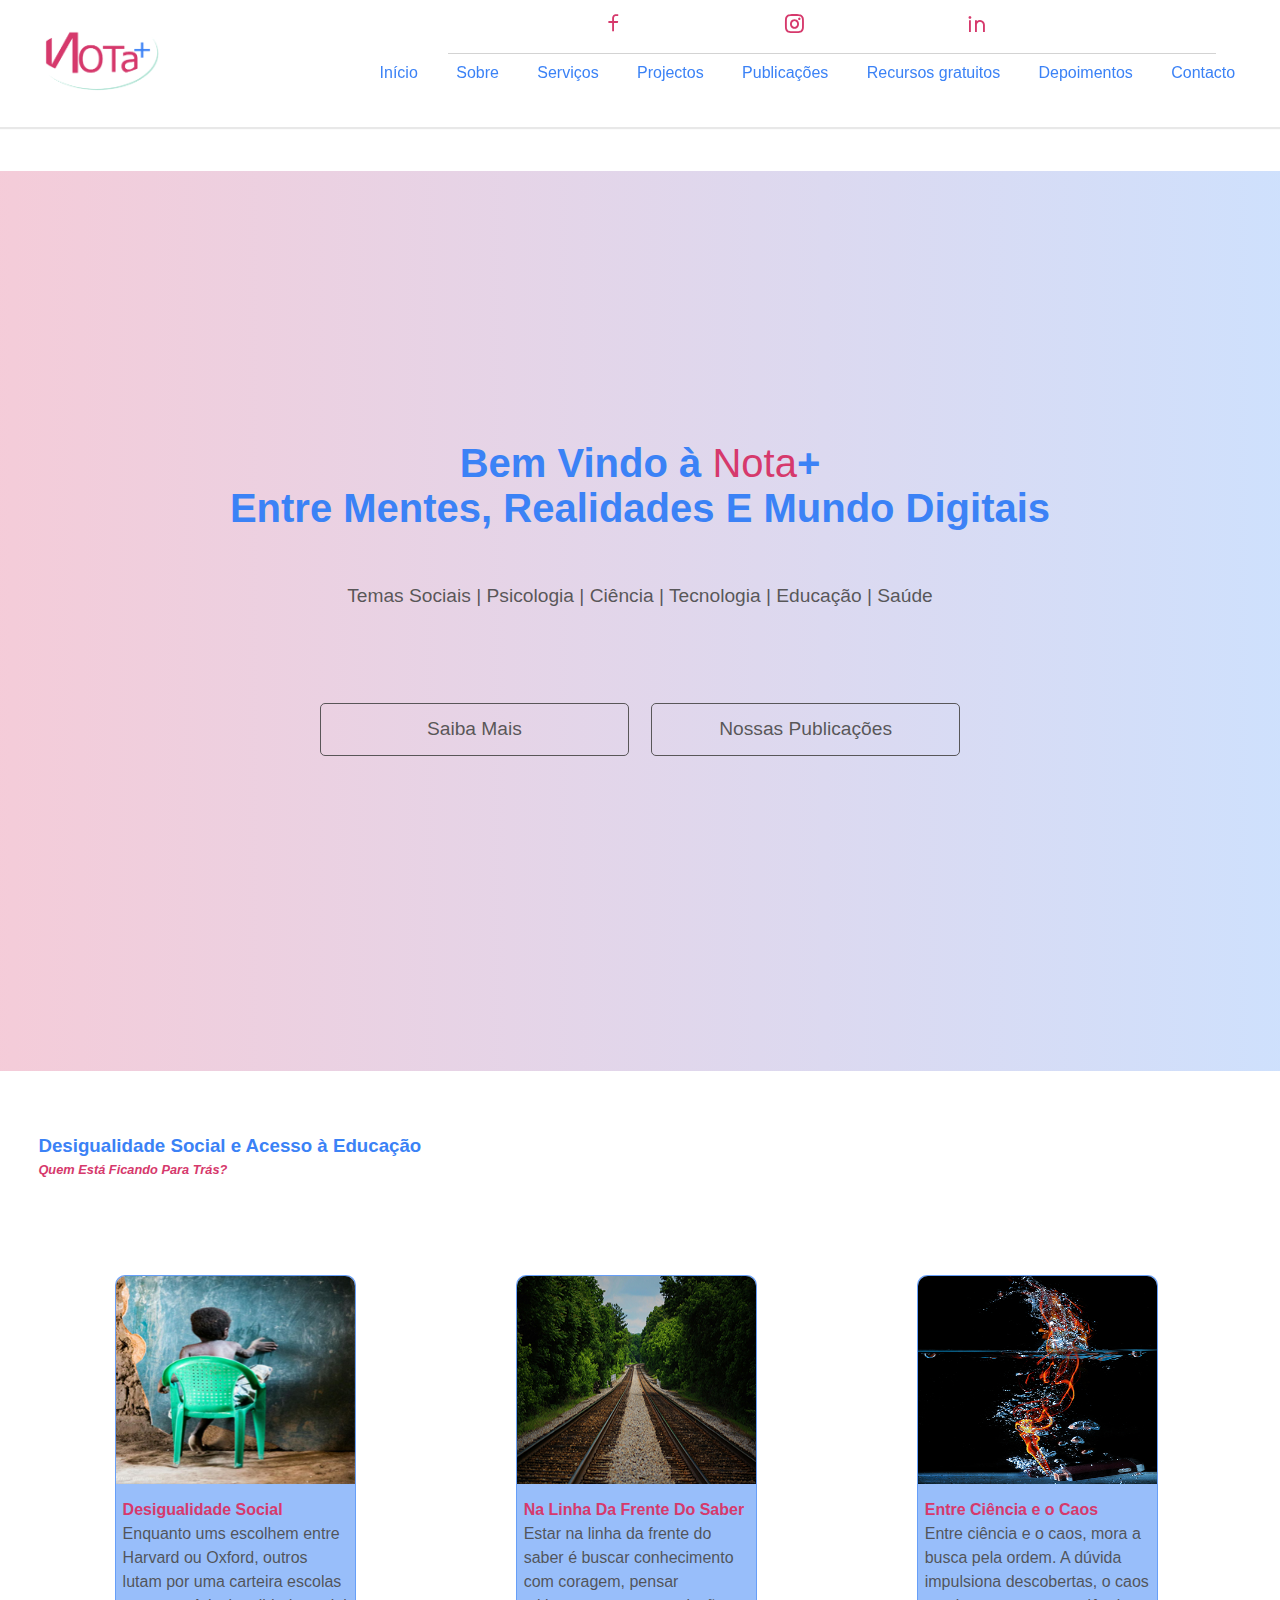
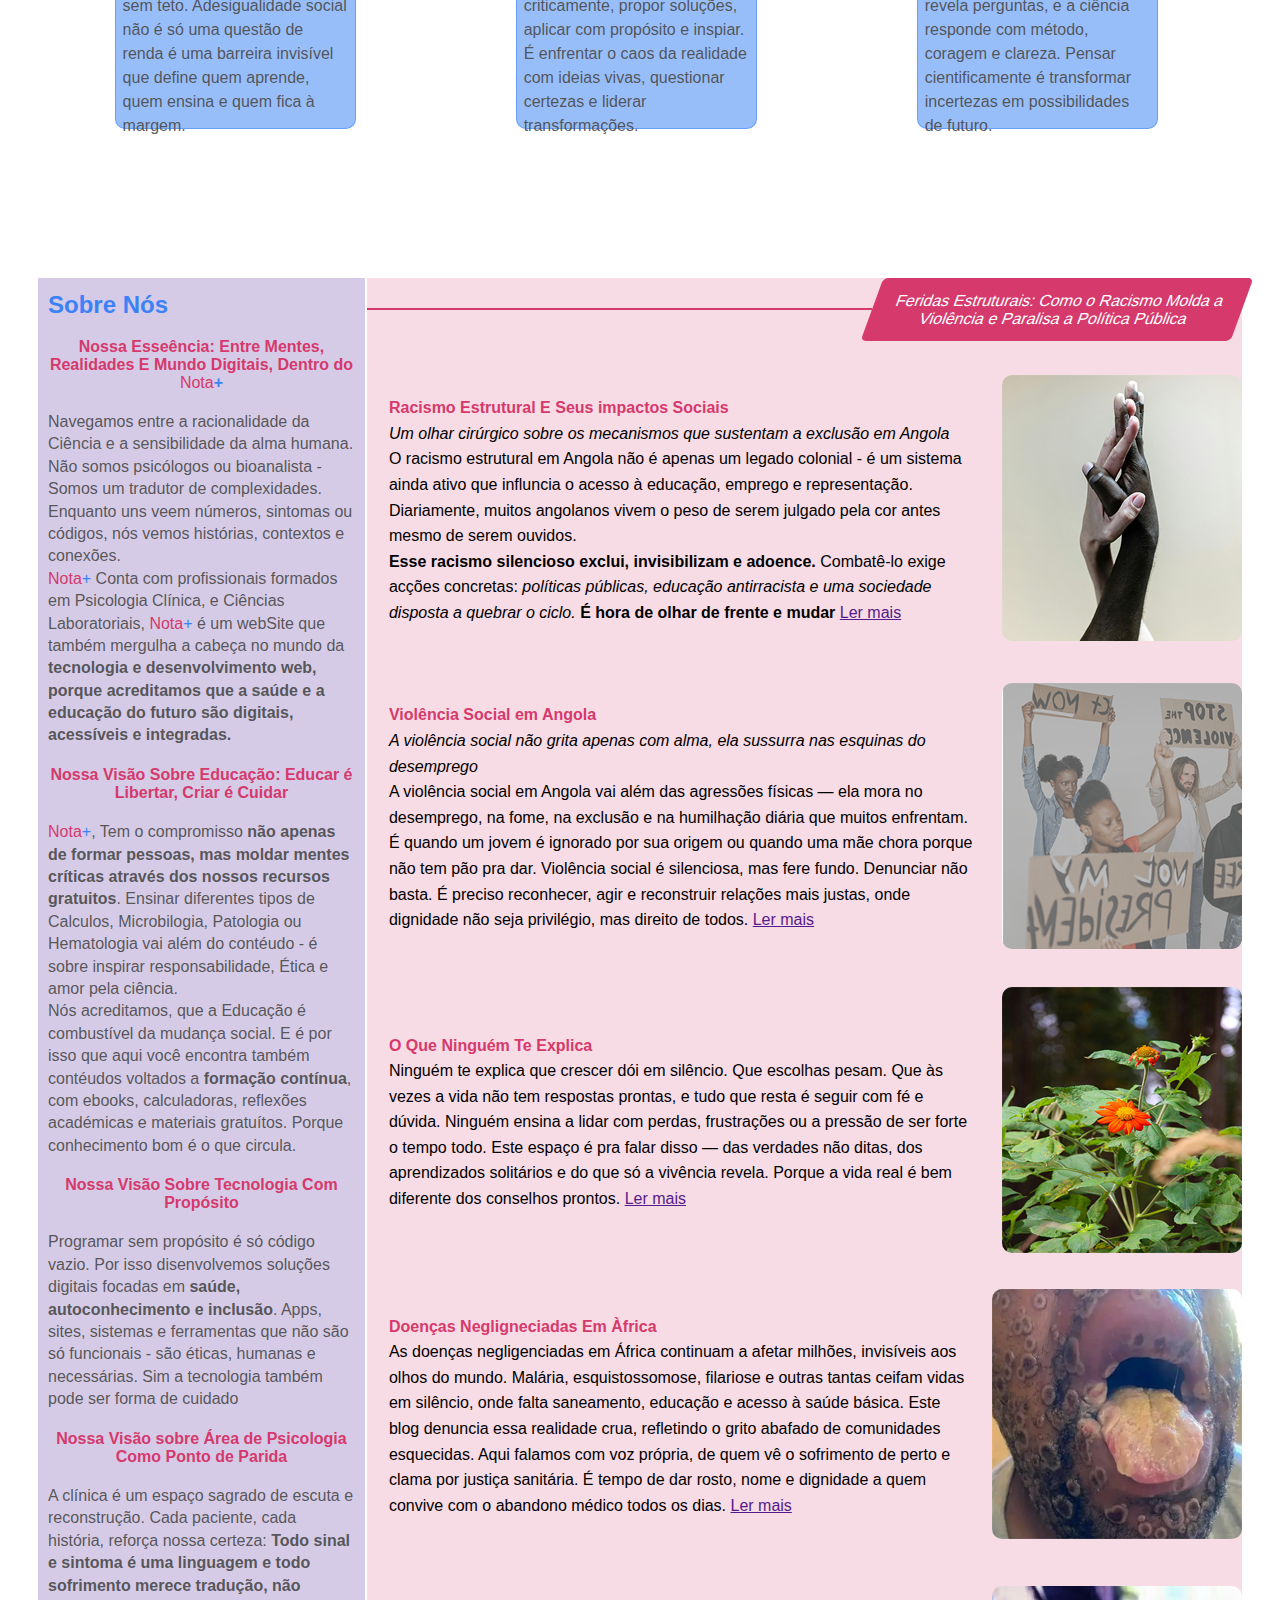
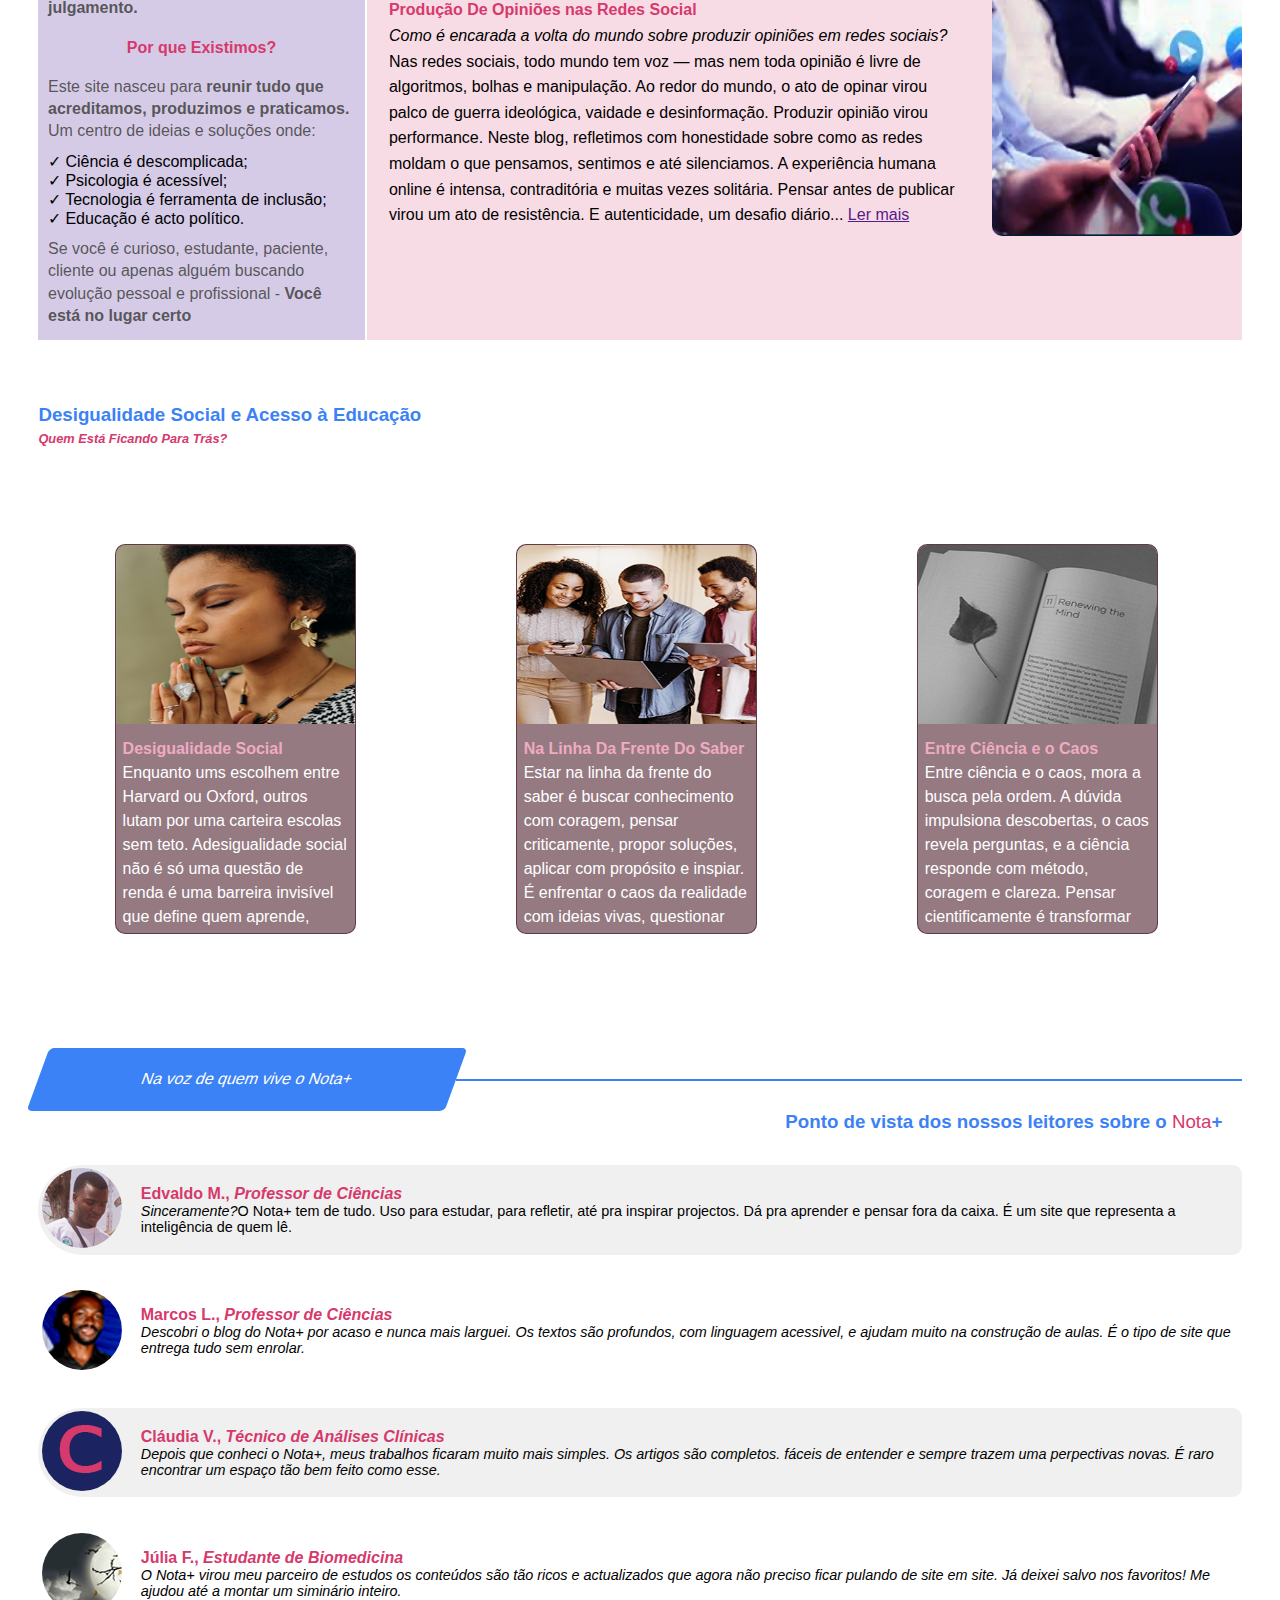
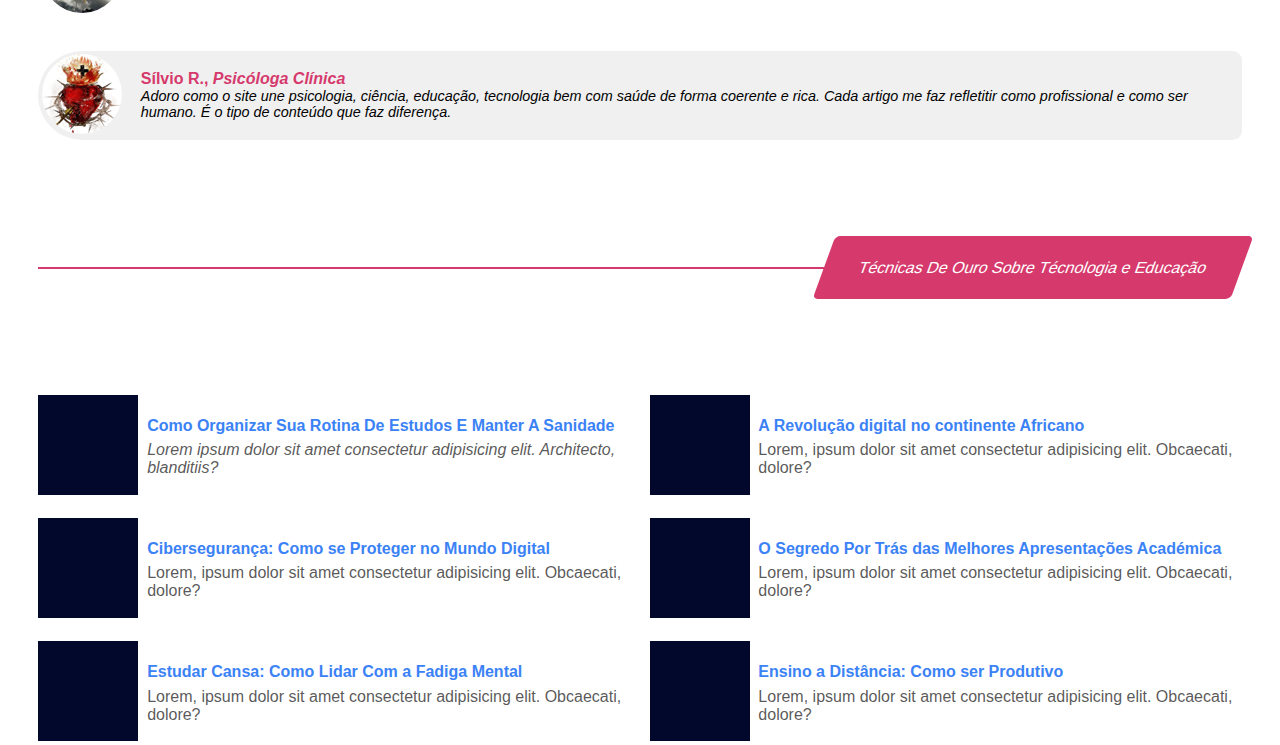
<file: index.html>
<!DOCTYPE html>
<html lang="pt-pt">
<head>
    <meta charset="UTF-8">
    <meta name="viewport" content="width=device-width, initial-scale=1.0">
    <title>Nota+ | Home</title>
    <link rel="stylesheet" href="css/indexStyle.css">
    <link rel="stylesheet" href="fonts/remixicon.css">
</head>
<body>
    <header id="menuSection">
        <div class="redesSociais">
            <a href=""><i class="ri-facebook-line"></i> </a>
            <a href=""><i class="ri-instagram-line"></i> </a>
            <a href=""><i class="ri-linkedin-line"></i> </a>
        </div>
        <nav class="navbar">
            <!--LogoTipo do Nota+-->
            <img src="img/Nota+-na-posicçao-vertical-em-uso.png" alt="logo marca nota+">

            <!--Menu-->
            <ul>
                <a href="#home"><li>Início</li></a>
                <a href="#sobreBlogs"><li>Sobre</li></a>
                <a href=""><li>Serviços</li></a>
                <a href=""><li>Projectos</li></a>
                <a href=""><li>Publicações</li></a>
                <a href="login.html"><li>Recursos gratuitos</li></a>
                <a href="#depoimento"><li>Depoimentos</li></a>
                <a href=""><li>Contacto</li></a>
                
            </ul>
        </nav>
    </header>
     <!--Section do home-->
     <section id="home">
            <h1 class="title-primary">Bem Vindo à <span class="notaPlus">Nota</span>+<br> Entre Mentes, Realidades E Mundo Digitais</h1>
            <p>Temas Sociais | Psicologia | Ciência | Tecnologia | Educação | Saúde</p> 

            <div class="btns">
                <a href="#sobreBlogs" class="btn">Saiba Mais</a>
                <a href="#blogsDiversos" class="btn">Nossas Publicações</a>
            </div>         
     </section>
 <!--Section de blogs diversos (Desigualidade Social)-->
     <section id="blogs">
        <h3>Desigualidade Social e Acesso à Educação <br> <span class="p-destaque">Quem Está Ficando Para Trás?</span></h3>
       
        <!--Primeiro bloco de blog-->
        <div class="blocoOne">
            <!--Primeiro blog-->
            <div class="blog pw">
                <a href="">
                    <img src="img/desigualidade-social.webp"  alt="foto: desigualidade social">
                    <div class="paragraph">
                        <h5>Desigualidade Social</h5>
                        <p>Enquanto ums escolhem entre Harvard ou Oxford, outros lutam por uma carteira
                            escolas sem teto. Adesigualidade social não é só uma questão de renda é uma barreira invisível que 
                            define quem aprende, quem ensina e quem fica à margem.</p>
                    </div>
                </a>
            </div>

          <!--Segundo blog-->
          <div class="blog pw">
            <a href="">
                <img src="img/naLinhaDaFrenteDoSaber.png" alt="foto: na linha da frente do saber">
                <div class="paragraph">
                    <h5>Na Linha Da Frente Do Saber</h5>
                    <p>Estar na linha da frente do saber é buscar conhecimento com coragem,
                        pensar criticamente, propor soluções, aplicar com propósito e inspiar. É enfrentar 
                        o caos da realidade com ideias vivas, questionar certezas e liderar transformações.</p>
                </div>
            </a>
        </div>
         <!--Terceiro blog-->
         <div class="blog pw">
            <a href="">
                <img src="img/EntreCienciaEoCaos.png" alt="foto: Entre ciência e o caos">
                <div class="paragraph">
                    <h5>Entre Ciência e o Caos</h5>
                    <p>Entre ciência e o caos, mora a busca pela ordem. A dúvida impulsiona descobertas, 
                        o caos revela perguntas, e a ciência responde com método, coragem e clareza. Pensar
                        cientificamente é transformar incertezas em possibilidades de futuro.
                    </p>
                </div>
            </a>
         </div>
        </div>
     </section>

     <!--Secção do sobre e blogs-->
     <section id="sobreBlogs">

        <div class="sobre">
            <h2>Sobre Nós</h2>

            <h4 >Nossa Esseência: Entre Mentes, Realidades E Mundo Digitais, Dentro do
                <span class="notaPlus">Nota</span><span class="titlePrimary">+</span></h4>
    
                <p>Navegamos entre a racionalidade da Ciência e a sensibilidade da alma humana. Não somos psicólogos
                    ou bioanalista - Somos um tradutor de complexidades. Enquanto uns veem números, sintomas ou códigos,
                    nós vemos histórias, contextos e conexões.
                </p>
                 <p><span class="notaPlus"> Nota</span><span class="titlePrimary">+</span> Conta com profissionais formados em Psicologia Clínica, e Ciências Laboratoriais, <span class="notaPlus">
                        Nota</span><span class="titlePrimary">+</span> é um webSite que também mergulha a cabeça no mundo da <strong>
                        tecnologia e desenvolvimento web, porque acreditamos que a saúde e a educação do futuro são digitais, acessíveis
                        e integradas.</strong> </p>

                        <h4 class="titleThree">Nossa Visão Sobre Educação: Educar é Libertar, Criar é Cuidar</h4>

                        <p><span class="notaPlus">
                                Nota</span><span class="titlePrimary">+</span>, Tem o compromisso <strong>não apenas de formar pessoas,
                                mas moldar mentes críticas através dos nossos recursos gratuitos</strong>. Ensinar diferentes tipos de Calculos,
                                Microbilogia, Patologia ou Hematologia vai além do contéudo - é sobre inspirar responsabilidade,
                                Ética e amor pela ciência.</p>
            
                        <p>
                            Nós acreditamos, que a Educação é combustível da mudança social. E é por isso que aqui você encontra também
                            contéudos voltados a <strong>formação contínua</strong>, com ebooks, calculadoras, reflexões académicas
                            e materiais gratuítos. Porque conhecimento bom é o que  circula.
                        </p>  
            
                        <h4>Nossa Visão Sobre Tecnologia Com Propósito</h4> 
                        <p>Programar sem propósito é só código vazio. Por isso disenvolvemos soluções digitais focadas em 
                            <strong> saúde, autoconhecimento e inclusão</strong>. Apps, sites, sistemas e ferramentas que não 
                            são só funcionais - são éticas, humanas e necessárias. Sim a tecnologia também pode ser forma de cuidado
                        </p> 
            
                        <h4 >Nossa Visão sobre Área de Psicologia Como Ponto de Parida</h4>
                        <p>A clínica é um espaço sagrado de escuta e reconstrução. Cada paciente, cada história, reforça nossa
                            certeza: <strong>Todo sinal e sintoma é uma linguagem e todo sofrimento merece tradução, 
                            não julgamento.</strong></p>
            
                        <h4>Por que Existimos? </h4>
                         <p>Este site nasceu para <strong>reunir tudo que acreditamos, produzimos e praticamos.</strong>
                            Um centro de ideias e soluções onde: 
                            <ul>
                                <li class="listaItem">&#10003 Ciência é descomplicada;</li>
                                <li class="listaItem">&#10003 Psicologia é acessível;</li>
                                <li class="listaItem">&#10003 Tecnologia é ferramenta de inclusão;</li>
                                <li class="listaItem">&#10003 Educação é acto político.</li>
                            </ul>
                        </p>
                        <p>Se você é curioso, estudante, paciente, cliente ou apenas alguém buscando evolução pessoal e profissional -
                            <strong>Você está no lugar certo</strong></p>
        
        </div>

        <div class="blocoDeBlogs">
           <div class="titlesOne">
                <div class="lineOne"></div> <!--Isto é apenas uma linha-->
                <div class="titles">Feridas Estruturais: Como o Racismo Molda a Violência e Paralisa a Política Pública</div>
           </div>

            <!--Segundo Bloco de blog-->
            <div class="blogTwo">
               
                <div class="blogs">
                    <div class="text">
                        <h5>Racismo Estrutural E Seus impactos Sociais</h5>
                        <p><em>Um olhar cirúrgico sobre os mecanismos que sustentam a exclusão em Angola</em></p>
                        <p> O racismo estrutural em Angola não é apenas um legado colonial - é um sistema ainda ativo
                            que influncia o acesso à educação, emprego e representação. Diariamente, muitos angolanos
                            vivem o peso de serem julgado pela cor antes mesmo de serem ouvidos. <br>
                            <strong>Esse racismo silencioso exclui, invisibilizam e adoence.</strong> Combatê-lo exige 
                            acções concretas: <em>políticas públicas, educação antirracista e uma sociedade disposta
                                a quebrar o ciclo.</em> <strong>É hora de olhar de frente e mudar</strong> <a href="">Ler mais</a>
                        </p> 
                    </div>

                    <div class="imagem">
                        <img src="img/racismo.png" alt="racismo">
                    </div>
                        
                </div>

                <div class="blogs">
                    <div class="text">
                        <h5>Violência Social em Angola</h5>
                        <p><em>A violência social não grita apenas com alma, ela sussurra nas esquinas do desemprego</em></p>
                        <p>A violência social em Angola vai além das agressões físicas — ela mora no desemprego,
                            na fome, na exclusão e na humilhação diária que muitos enfrentam. É quando um jovem é
                             ignorado por sua origem ou quando uma mãe chora porque não tem pão pra dar. Violência 
                             social é silenciosa, mas fere fundo. Denunciar não basta. É preciso reconhecer, agir e
                              reconstruir relações mais justas, onde dignidade não seja privilégio, mas direito de 
                              todos. <a href="">Ler mais</a></p> 
                    </div>

                    <div class="imagem">
                        <img src="img/stop_violencia.png" alt="Stop violência">
                    </div>
                        
                </div>
        
                <div class="blogs">
                    <div class="text">
                        <h5> O Que Ninguém Te Explica </h5>
                        <p>Ninguém te explica que crescer dói em silêncio. Que escolhas pesam. Que às vezes a vida 
                            não tem respostas prontas, e tudo que resta é seguir com fé e dúvida. Ninguém ensina a 
                            lidar com perdas, frustrações ou a pressão de ser forte o tempo todo. Este espaço é pra 
                            falar disso — das verdades não ditas, dos aprendizados solitários e do que só a vivência
                             revela. Porque a vida real é bem diferente dos conselhos prontos. <a href="">Ler mais</a></p> 
                    </div>

                    <div class="imagem">
                        <img src="img/o-que-não-Ninguém-Te-Explica.png" alt="o que ninguém te fala">
                    </div>
                        
                </div>

                <div class="blogs">
                    <div class="text">
                        <h5>Doenças Negligneciadas Em Àfrica</h5>
                        <p>As doenças negligenciadas em África continuam a afetar milhões, invisíveis aos olhos do mundo. 
                            Malária, esquistossomose, filariose e outras tantas ceifam vidas em silêncio, onde falta 
                            saneamento, educação e acesso à saúde básica. Este blog denuncia essa realidade crua, 
                            refletindo o grito abafado de comunidades esquecidas. Aqui falamos com voz própria, de 
                            quem vê o sofrimento de perto e clama por justiça sanitária. É tempo de dar rosto, nome
                             e dignidade a quem convive com o abandono médico todos os dias. <a href="">Ler mais</a></p> 
                    </div>

                    <div class="imagem">
                        <img src="img/Doença_Neglingeciada.png" alt="Doenças Neglingeciada">
                    </div>
                        
                </div>

                <div class="blogs">
                    <div class="text">
                        <h5>Produção De Opiniões nas Redes Social</h5>
                        <p><em>Como é encarada a volta do mundo sobre produzir opiniões em redes sociais?</em></p>
                        <p>Nas redes sociais, todo mundo tem voz — mas nem toda opinião é livre de algoritmos, bolhas 
                            e manipulação. Ao redor do mundo, o ato de opinar virou palco de guerra ideológica, vaidade 
                            e desinformação. Produzir opinião virou performance. Neste blog, refletimos com honestidade 
                            sobre como as redes moldam o que pensamos, sentimos e até silenciamos. A experiência humana 
                            online é intensa, contraditória e muitas vezes solitária. Pensar antes de publicar virou um 
                            ato de resistência. E autenticidade, um desafio diário... <a href="">Ler mais</a></p> 
                    </div>

                    <div class="imagem">
                        <img src="img/Produção-Opiniões-nas-redes.png" alt="o que ninguém te fala">
                    </div>
                        
                </div>
                
            </div>
        </div>
     </section>
     <!--Section de blogs diversos 2-->
     <section id="blogsDiversos">
        <h3>Desigualidade Social e Acesso à Educação <br> <span class="p-destaque">Quem Está Ficando Para Trás?</span></h3>
       
        <!--Primeiro bloco de blog-->
        <div class="blocoOne">
            <!--Primeiro blog-->
            <div class="blog pw background-blogs">
                <a href="">
                    <img src="img/pensarCura.png" alt="foto: Pensar cura">
                    <div class="paragraph">
                        <h5>Desigualidade Social</h5>
                        <p>Enquanto ums escolhem entre Harvard ou Oxford, outros lutam por uma carteira
                            escolas sem teto. Adesigualidade social não é só uma questão de renda é uma barreira invisível que 
                            define quem aprende, quem ensina e quem fica à margem.</p>
                    </div>
                </a>
            </div>

          <!--Segundo blog-->
          <div class="blog pw background-blogs">
            <a href="">
                <img src="img/relação--e-relacionamento-com-redesSociais.png" alt="foto: relação--e-relacionamento-com-redesSociais">
                <div class="paragraph">
                    <h5>Na Linha Da Frente Do Saber</h5>
                    <p>Estar na linha da frente do saber é buscar conhecimento com coragem,
                        pensar criticamente, propor soluções, aplicar com propósito e inspiar. É enfrentar 
                        o caos da realidade com ideias vivas, questionar certezas e liderar transformações.</p>
                </div>
            </a>
        </div>
         <!--Terceiro blog-->
         <div class="blog pw background-blogs">
            <a href="">
                <img src="img/diárioDeUmaMenteAberta.png" alt="foto: Diário de uma mente Aberta">
                <div class="paragraph">
                    <h5>Entre Ciência e o Caos</h5>
                    <p>Entre ciência e o caos, mora a busca pela ordem. A dúvida impulsiona descobertas, 
                        o caos revela perguntas, e a ciência responde com método, coragem e clareza. Pensar
                        cientificamente é transformar incertezas em possibilidades de futuro.
                    </p>
                </div>
            </a>
         </div>
        </div>
     </section>
<!--Secção de depoimentos-->
     <section id="depoimento">

        <div class="titlesOne">
            <div class="titles colorBackground">Na voz de quem vive o Nota+</div>
            <div class="lineOne colorBackground"></div> <!--Isto é apenas uma linha-->
       </div>
        <h3>Ponto de vista dos nossos leitores sobre o <span class="notaPlus">Nota</span><span class="titlePrimary">+</span></h3>
     
            <!--Primeiro comentário-->
        <div class="feedback colorCinza">
            <div class="foto">
                <img src="img/Edvaldo-M.png" alt="foto">
            </div>
             <div class="coment">
                <h5>Edvaldo M., <em>Professor de Ciências</em></h5>
                <p><em>Sinceramente?</em>O Nota+ tem de tudo. Uso para estudar, para refletir, até pra inspirar
                projectos. Dá pra aprender e pensar fora da caixa. É um site que representa a inteligência de quem lê.</p>
             </div>
        </div>
            <!--Segundo comentário-->
        <div class="feedback colorWhite">
            <div class="foto">
                <img src="img/Marcos-L-professor.png" alt="foto do Marcos">
            </div>
             <div class="coment">
                <h5>Marcos L., <em>Professor de Ciências</em></h5>
                <p><em>Descobri o blog do Nota+ por acaso e nunca mais larguei. Os textos são profundos, com 
                    linguagem acessivel, e ajudam muito na construção de aulas. É o tipo de site que entrega tudo
                    sem enrolar.
                </em></p>
             </div>
        </div>
        <!--Terceiro comentário-->
        <div class="feedback colorCinza">
            <div class="foto">
                <img src="img/Cláudia-V.,-Técnico-de-Análises-Clínica.png" alt="foto">
            </div>
             <div class="coment">
                <h5>Cláudia V., <em>Técnico de Análises Clínicas</em></h5>
                <p><em>Depois que conheci o Nota+, meus trabalhos ficaram muito mais simples. Os artigos são completos.
                    fáceis de entender e sempre trazem uma perpectivas novas. É raro encontrar um espaço tão bem feito como esse.
                </em></p>
             </div>
        </div>

        <!--Quarto comentário-->
        <div class="feedback colorWhite">
            <div class="foto">
                <img src="img/Julia-F-estudante.png" alt="foto da Júlia">
            </div>
             <div class="coment">
                <h5>Júlia F., <em>Estudante de Biomedicina</em></h5>
                <p><em>O Nota+ virou meu parceiro de estudos os conteúdos são tão ricos e actualizados que agora não
                    preciso ficar pulando de site em site. Já deixei salvo nos favoritos! Me ajudou até a montar um 
                    siminário inteiro.</em></p>
             </div>
        </div>

             <!--Quinto comentário-->
             <div class="feedback colorCinza">
                <div class="foto">
                    <img src="img/Sílvia-R-Psicóçoga.png" alt="foto da Sílvia">
                </div>
                 <div class="coment">
                    <h5>Sílvio R., <em>Psicóloga Clínica</em></h5>
                    <p><em>Adoro como o site une psicologia, ciência, educação, tecnologia bem com saúde de 
                        forma coerente e rica. Cada artigo me faz refletitir como profissional e como ser humano. 
                        É o tipo de conteúdo que faz diferença.</em></p>
                 </div>
             </div>   
    </section>

    <!--Section de destaques-->
   
     <section id="destaquesNews">
        <div class="titlesOne my">
            <div class="lineOne"></div> <!--Isto é apenas uma linha-->
            <div class="titles">Técnicas De Ouro Sobre Técnologia e  Educação</div>
       </div>

        <div class="container">
            <!--Primeiro bloco de destaque News-->
            <a href="">
                <div class="newsDestaque">
                    <div class="newsFoto"><img src="img/exemploImg150px-150px.png" alt="fotoNews"></div>
                    <div class="newsText">
                      <h5>Como Organizar Sua Rotina De Estudos E Manter A Sanidade</h5>
                      <p><em>Lorem ipsum dolor sit amet consectetur adipisicing elit. Architecto, blanditiis?</em></p>
                    </div>
              </div>
            </a>
           <a href="">
            <div class="newsDestaque">
                <div class="newsFoto"><img src="img/exemploImg150px-150px.png" alt="fotoNews"></div>
                <div class="newsText">
                  <h5>A Revolução digital no continente Africano</h5>
                  <p>Lorem, ipsum dolor sit amet consectetur adipisicing elit. Obcaecati, dolore?</p>
                </div>
          </div>
           </a>

          <a href="">
            <div class="newsDestaque">
                <div class="newsFoto"><img src="img/exemploImg150px-150px.png" alt="fotoNews"></div>
                <div class="newsText">
                  <h5>Cibersegurança: Como se Proteger no Mundo Digital</h5>
                  <p>Lorem, ipsum dolor sit amet consectetur adipisicing elit. Obcaecati, dolore?</p>
                </div>
              </div>
          </a>
                <!--Segundo bloco de destaque News-->

            <a href="">
                <div class="newsDestaque">
                    <div class="newsFoto"><img src="img/exemploImg150px-150px.png" alt="fotoNews"></div>
                    <div class="newsText">
                      <h5>O Segredo Por Trás das Melhores Apresentações Académica</h5>
                      <p>Lorem, ipsum dolor sit amet consectetur adipisicing elit. Obcaecati, dolore?</p>
                    </div>
              </div>
            </a>
           <a href="">
            <div class="newsDestaque">
                <div class="newsFoto"><img src="img/exemploImg150px-150px.png" alt="fotoNews"></div>
                <div class="newsText">
                  <h5>Estudar Cansa: Como Lidar Com a Fadiga Mental</h5>
                  <p>Lorem, ipsum dolor sit amet consectetur adipisicing elit. Obcaecati, dolore?</p>
                </div>
          </div>
           </a>

           <a href="">
            <div class="newsDestaque">
                <div class="newsFoto"><img src="img/exemploImg150px-150px.png" alt="fotoNews"></div>
                <div class="newsText">
                  <h5>Ensino a Distância: Como ser Produtivo</h5>
                  <p>Lorem, ipsum dolor sit amet consectetur adipisicing elit. Obcaecati, dolore?</p>
                </div>
            </div>
           </a>
    </div>
     </section>
</body>
</html>
</file>
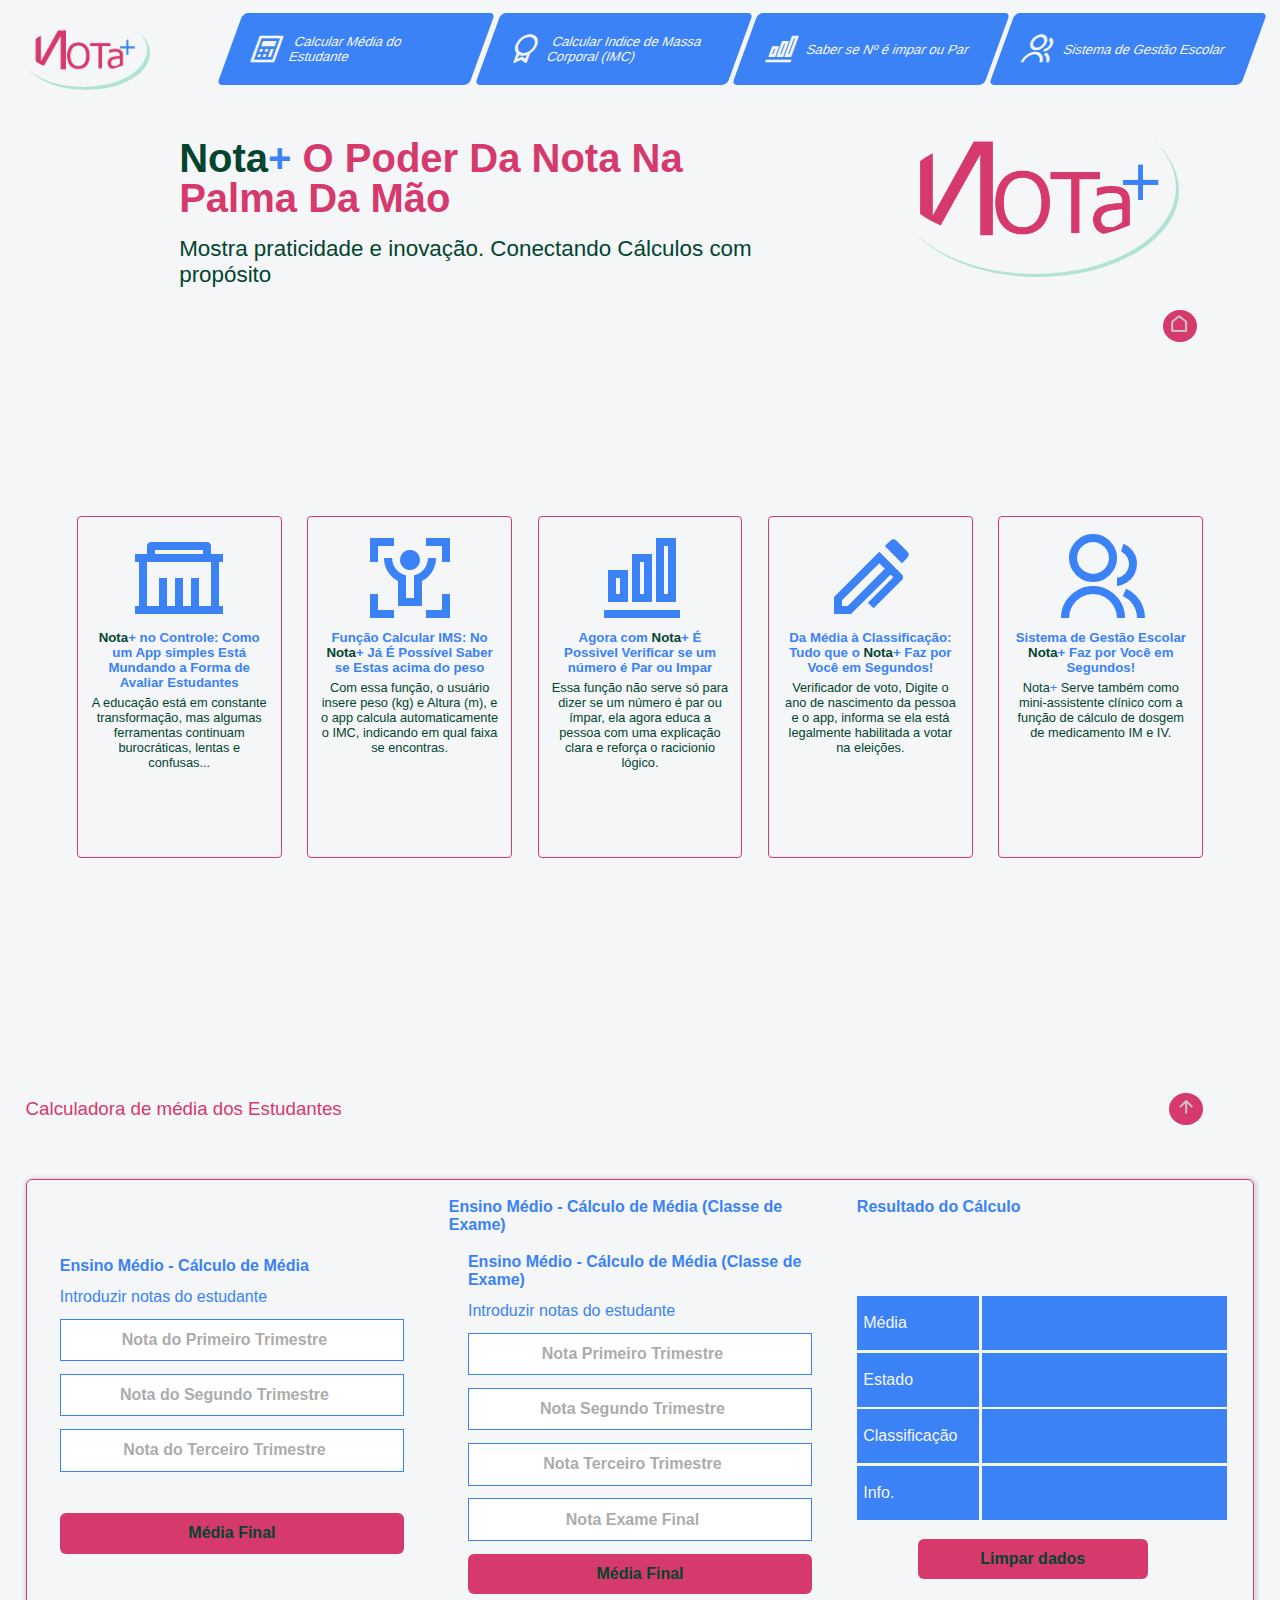
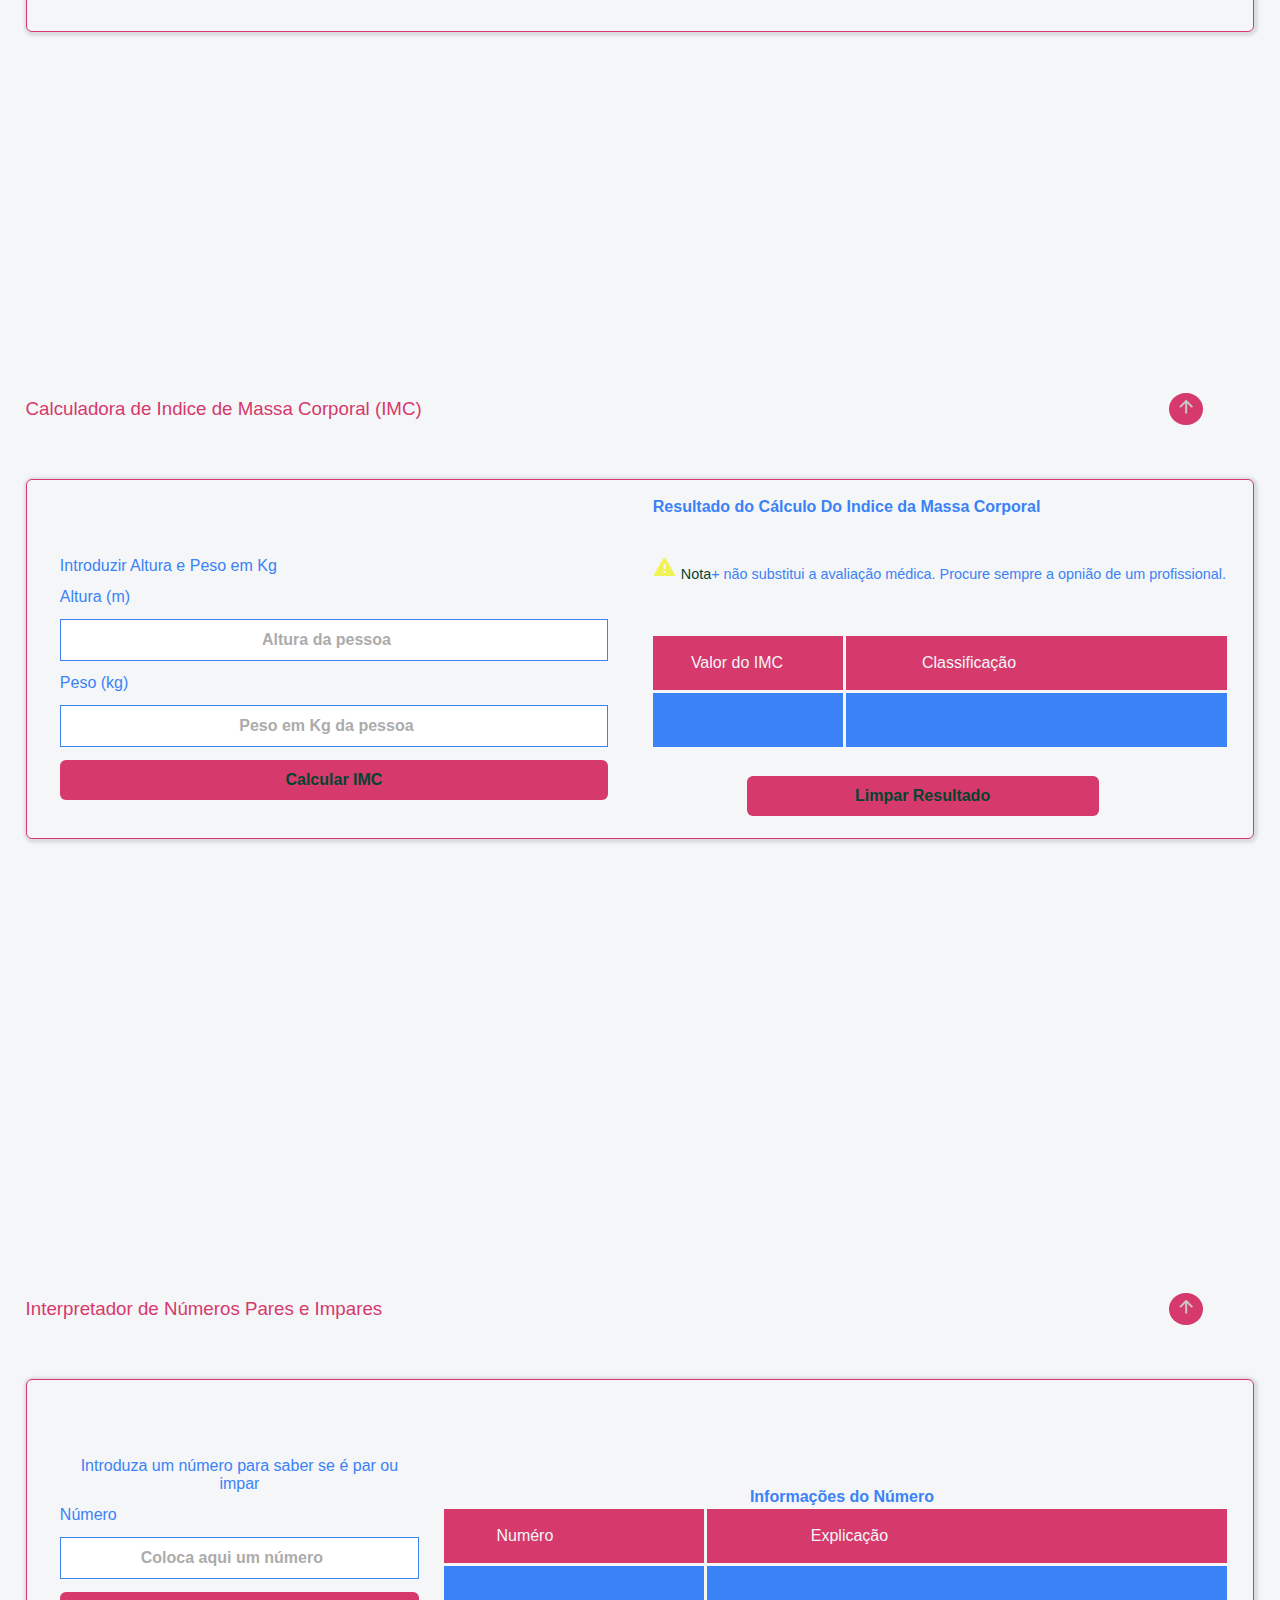
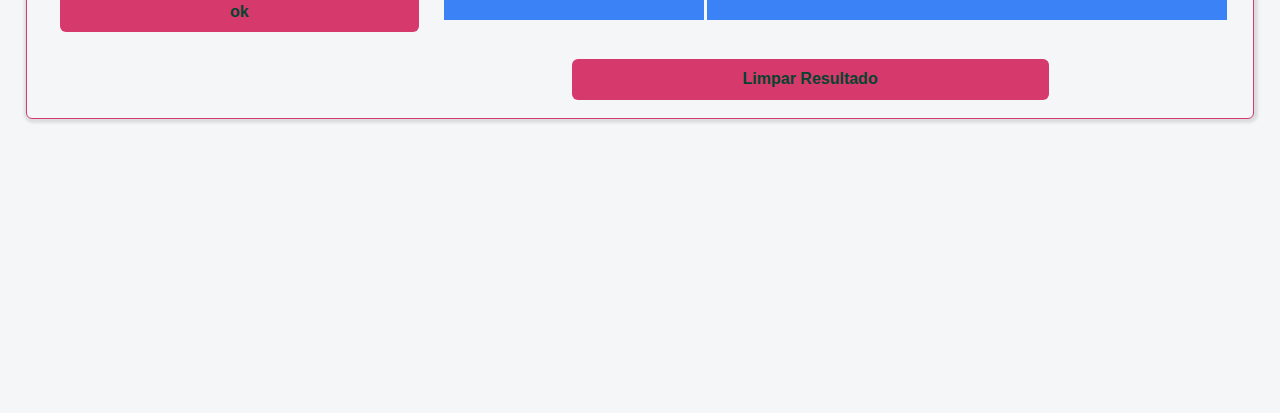
<file: home.html>
<!DOCTYPE html>
<html lang="pt">
<head>
    <meta charset="UTF-8">
    <meta name="viewport" content="width=device-width, initial-scale=1.0">
    <title>Nota+ | home</title>
    <link rel="stylesheet" href="css/styles.css">
    <link rel="stylesheet" href="fonts/remixicon.css">
</head>
<body>
    <!--Secção do nav bar-->
   <section id="browseMenu">
    <header>
        <nav class="navbar">
            <a href="#browseMenu"><img src="img/Logo_Nota+.png" alt="logo marca do NOta+"></a>
            
            <div class="menu">
                <a href="#calcularMedia"><div class="service calcularMedia">
                    <i class="ri-calculator-line"></i> 
                    <h5>Calcular Média do Estudante</h5>
                </div></a>

                <a href="#calcularIMC"><div class="service classificacao">
                    <i class="ri-award-line"></i> 
                    <h5>Calcular <span class="hiddenTexte">Indice de Massa Corporal</span> (IMC)</h5>
                </div></a>
                <a href="#numeroParImpar"><div class="service numberImpar">
                    <i class="ri-numbers-line"></i> 
                    <h5>Saber se Nº é impar ou Par</h5>
                </div></a>
                <a href="#"><div class="service">
                    <i class="ri-group-line"></i> 
                    <h5>Sistema de Gestão Escolar</h5>
                </div></a>  
            </div>
        </nav>
    </header>
   
   </section>
<!--Secção do banner-->
   <section class="container" id="content">
    <div class="item">
        <h1><span class="title-primary">Nota</span><span class="sinalMas">+</span>
        O Poder Da Nota Na Palma Da Mão</h1>
       <P>Mostra praticidade e inovação. Conectando Cálculos com propósito</P>
    </div>

   
    <div class="item">
       <img src="img/Logo_Nota+.png" alt="logo marca">
       <div class="voltar positionVoltar">
        <a href="index.html"> <i class="ri-home-line backOne"></i></a>
       </div>
    </div>
   
    <div class="blogs blogHidden">
       <a href=""><div class="blog">
        <i class="ri-government-line"></i> 
         <h5><span class="title-primary">Nota</span><span class="sinalMas">+</span>
        no Controle: Como um App simples Está Mundando a Forma de Avaliar Estudantes</h5>

        <p>A educação está em constante transformação, mas algumas ferramentas continuam burocráticas,
            lentas e confusas...
        </p>
       </div></a> 

       <a href=""><div class="blog">
        <i class="ri-body-scan-line"></i> 
        <h5>Função Calcular IMS: No <span class="title-primary">Nota</span><span class="sinalMas">+</span>
            Já É Possível Saber se Estas acima do peso</h5>
    
        <p>Com essa função, o usuário insere peso (kg) e Altura (m), e o app calcula automaticamente o IMC, 
            indicando em qual faixa se encontras.
        </p>
       </div></a> 

       <a href=""><div class="blog">
        <i class="ri-numbers-line"></i> 
        <h5>Agora com <span class="title-primary">Nota</span><span class="sinalMas">+</span>
            É Possivel Verificar se um número é Par ou Impar</h5>

        <p>Essa função não serve só para dizer se um número é par ou ímpar, ela agora educa a pessoa com uma 
            explicação clara e reforça o racicionio lógico.
        </p>
       </div></a> 

       <a href=""><div class="blog">
        <i class="ri-ball-pen-line"></i> 
         <h5>Da Média à Classificação: Tudo que o <span class="title-primary">Nota</span><span class="sinalMas">+</span>
        Faz por Você em Segundos!</h5>

        <p>Verificador de voto, Digite o ano de nascimento da pessoa e o app, informa se ela está legalmente
            habilitada a votar na eleições. 
        </p>
       </div></a> 

       <a href=""><div class="blog">
        <i class="ri-group-line"></i> 
         <h5>Sistema de Gestão Escolar <span class="title-primary">Nota</span><span class="sinalMas">+</span>
        Faz por Você em Segundos!</h5>

        <p><span class="title-primary">Nota</span><span class="sinalMas">+</span> Serve também como mini-assistente
            clínico com a função de cálculo de dosgem de medicamento IM e IV.
        </p> 
    </div></a>   
    </div>
   </section>

   <!--Os blogs na versão mobile-->

   <div class="blogMobile">


    <a href=""><div class="blog">
     <i class="ri-body-scan-line"></i> 
     <h5>Função Calcular IMS: No <span class="title-primary">Nota</span><span class="sinalMas">+</span>
         Já É Possível Saber se Estas acima do peso</h5>
 
     <p>Com essa função, o usuário insere peso (kg) e Altura (m), e o app calcula automaticamente o IMC, 
         indicando em qual faixa se encontras.
     </p>
    </div></a> 

    <a href=""><div class="blog">
     <i class="ri-numbers-line"></i> 
     <h5>Agora com <span class="title-primary">Nota</span><span class="sinalMas">+</span>
         É Possivel Verificar se um número é Par ou Impar</h5>

     <p>Essa função não serve só para dizer se um número é par ou ímpar, ela agora educa a pessoa com uma 
         explicação clara e reforça o racicionio lógico.
     </p>
    </div></a> 

    <a href=""><div class="blog">
     <i class="ri-ball-pen-line"></i> 
      <h5>Da Média à Classificação: Tudo que o <span class="title-primary">Nota</span><span class="sinalMas">+</span>
     Faz por Você em Segundos!</h5>

     <p>Verificador de voto, Digite o ano de nascimento da pessoa e o app, informa se ela está legalmente
         habilitada a votar na eleições. 
     </p>
    </div></a> 

    <a href=""><div class="blog box5">
     <i class="ri-syringe-line"></i> 
      <h5>Calculo de Medicamentos <span class="title-primary">Nota</span><span class="sinalMas">+</span>
     Faz por Você em Segundos!</h5>

     <p><span class="title-primary">Nota</span><span class="sinalMas">+</span> Serve também como mini-assistente
         clínico com a função de cálculo de dosgem de medicamento IM e IV.
     </p> 
 </div></a>   
 </div>

   <!--Secção de calcular média-->
   <section id="calcularMedia">
    <div class="voltar">
        <h3>Calculadora de média dos Estudantes</h3>
        <a href="#content"> <i class="ri-arrow-up-line"></i></a>
    </div>
    <div class="areaGeralDeCalculo">
        <div class="areaDeDados">
            <form  class="py">
                <h4>Ensino Médio - Cálculo de Média</h4>
                <p>Introduzir notas do estudante</p>
                 <input type="number" id="notaPrimeiroTrim" placeholder="Nota do Primeiro Trimestre"  required>
                 <input type="number" id="notaSegundoTrim" placeholder="Nota do Segundo Trimestre"   required>
                 <input type="number" id="notaTerceiroTrim" placeholder="Nota do Terceiro Trimestre"   required>

                 <button class="btn btnSemExame">Média Final</button>
            </form>
        </div>
    
        <div class="areaDeDados">
            <h4>Ensino Médio - Cálculo de Média (Classe de Exame)</h4>
            <form>
                <h4>Ensino Médio - Cálculo de Média (Classe de Exame)</h4>
                <p>Introduzir notas do estudante</p>
                 <input type="number" id="notaTrimestre1" placeholder="Nota Primeiro Trimestre" required>
                 <input type="number" id="notaTrimestre2" placeholder="Nota Segundo Trimestre" required>
                 <input type="number" id="notaTrimestre3" placeholder="Nota Terceiro Trimestre" required>
                 <input type="number" id="notaExameFinal" placeholder="Nota Exame Final" required>

                 <button class="btn btnExame">Média Final</button>
            </form>
        </div>

        <div class="areaDeDados ">
            <h4>Resultado do Cálculo</h4>
            <div class=" resposta">
                <div class="resultado"><h5>Média</h5></div>
                 <div class="resultado"><h5 class="media"></h5></div>
                 <div class="resultado"><h5>Estado</h5></div>
                 <div class="resultado"><h5 class="status"></h5></div>
                <div class="resultado"><h5>Classificação</h5></div>
                 <div class="resultado"><h5 class="classification"></div>
                <div class="resultado"><h5>Info.</h5></div>
                 <div class="resultado"><h5 class="info"></div>
            </div>
            <button type="reset" class="btn btnLimpar">Limpar dados</button>     
        </div>
    </div>
    
   </section>

    <!--Secção de calcular Indece de Massa Crporal (IMC)-->
    <section id="calcularIMC">
        <div class="voltar">
            <h3>Calculadora de Indice de Massa Corporal (IMC)</h3>
            <a href="#content"> <i class="ri-arrow-up-line"></i></a>
        </div>
        <div class="areaGeralDeCalculo  imscalculo">
            <div class="areaDeDados">
                
                <form  class="py">
                    <p>Introduzir Altura e Peso em Kg</p>
                    
                     <p>Altura (m)</p><input type="number" id="altura" placeholder="Altura da pessoa"  required>
                     <p>Peso (kg)</p><input type="number" id="peso" placeholder="Peso em Kg da pessoa"   required>
                     <button class="btn btnIMC">Calcular IMC</button>
                </form>
            </div>
        
            <div class="areaDeDados marginP">
                <h4>Resultado do Cálculo Do Indice da Massa Corporal</h4>
                <p> <i class="ri-alert-fill"></i> <span class="title-primary">Nota</span><span class="sinalMas">+ </span>  não substitui a avaliação
                médica. Procure sempre a opnião de um profissional.</p>
                <div class=" resposta paddingResposta">
                    <div class="resultado marginTop"><h5>Valor do IMC</h5></div>
                    <div class="resultado marginTop"><h5>Classificação</h5></div>
                    <div class="resultado valorIMC"><h5 class="imcValor"></h5></div>
                    <div class="resultado classifitionIMC"><h5 class="imcClassificar"></h5></div>
                </div>
                <button type="reset" class="btn btnLimpar btnlimpar" onclick="limparDados()">Limpar Resultado</button>     
            </div>
        </div>
        
       </section>


        <!--Secção de Para asaber se um número é par ou impar -->
    <section id="numeroParImpar">
        <div class="voltar">
            <h3>Interpretador de Números Pares e Impares</h3>
            <a href="#content"> <i class="ri-arrow-up-line"></i></a>
        </div>
        <div class="areaGeralDeCalculo numberInterprete">
            <div class="areaDeDados">
                
                <form  class="py">
                    <p class="alinharTexto">Introduza um número para saber se é par ou impar</p>
                    
                     <p>Número</p><input type="number" id="number" placeholder="Coloca aqui um número"  required>
                      <button class="btn btnNumero"> ok</button>
                </form>
            </div>
        
            <div class="areaDeDados marginP">
                <h4 class="baixar">Informações do Número</h4>
                <div class="resposta contentTwo">
                    <div class="resultado marginTop largura"><h5>Numéro</h5></div>
                    <div class="resultado marginTop largura"><h5>Explicação</h5></div>
                    <div class="resultado largura"><h5 class="numero"></h5></div>
                    <div class="resultado largura"><h5 class="explicacao"></h5></div>
                </div>
                <button type="reset" class="btn btnLimpar btnLimparNumero">Limpar Resultado</button>     
            </div>
        </div>
        
       </section>

   <script src="script/appJs.js"></script>
</body>
</html>
</file>
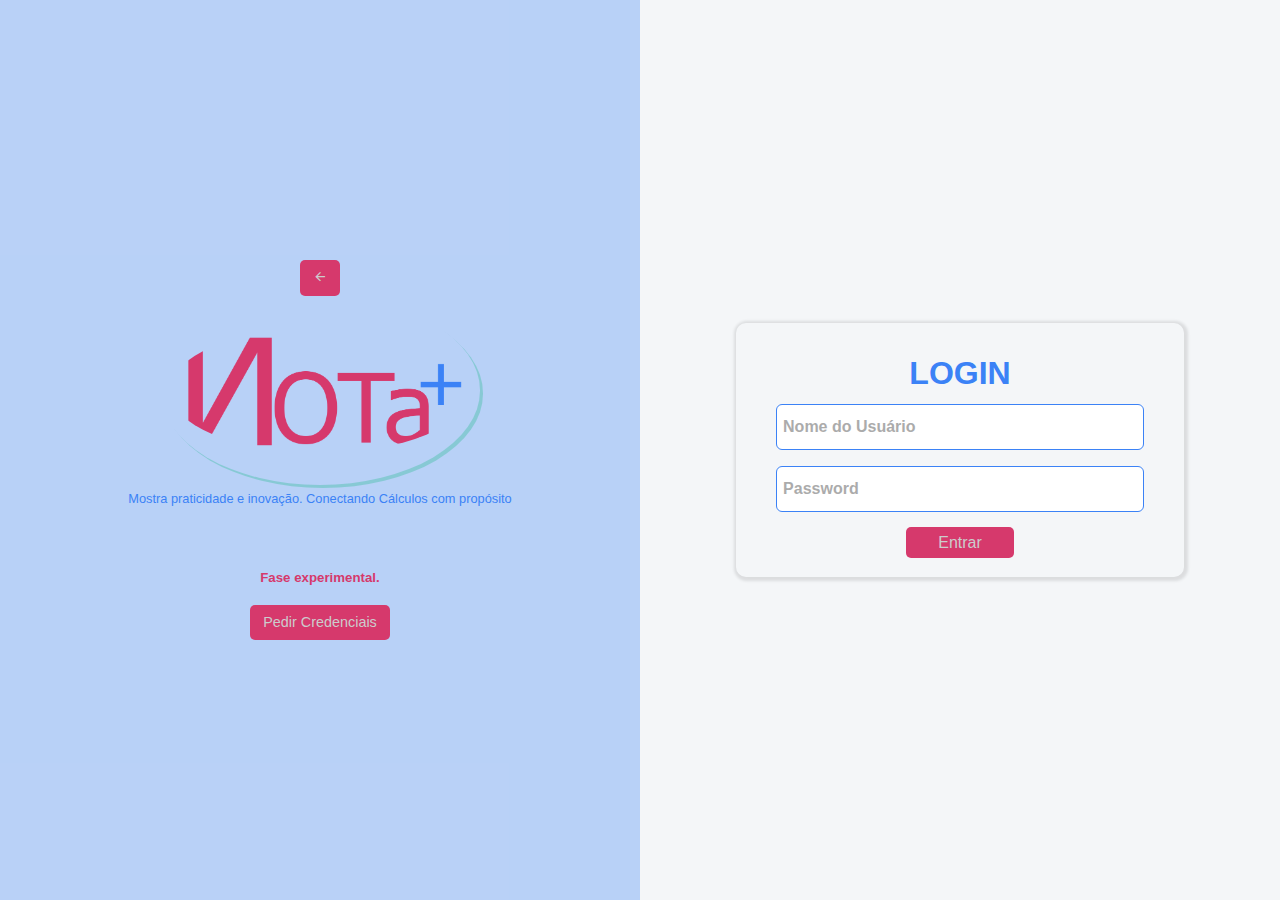
<file: login.html>
<!-- @format -->

<!DOCTYPE html>
<html lang="pt">
  <head>
    <meta charset="UTF-8" />
    <meta name="viewport" content="width=device-width, initial-scale=1.0" />
    <title>login</title>
    <link rel="stylesheet" href="css/styles.css" />
    <link rel="stylesheet" href="fonts/remixicon.css" />
  </head>
  <body>
    <section class="formLogin">
      <div class="logoTipo">
        <a href="index.html"><i class="ri-arrow-left-line back"></i></a>
        <img src="img/Logo_Nota+.png" alt="logo marca do NOta+" />
        <p>Mostra praticidade e inovação. Conectando Cálculos com propósito</p>
        <h5>Fase experimental.</h5>
        <a href="">Pedir Credenciais</a>
      </div>

      <div class="formulario">
        <form action="" id="login">
          <h1>LOGIN</h1>
          <input
            type="text"
            name="usuario"
            id="usuario"
            placeholder="Nome do Usuário"
            required />
          <input
            type="text"
            name="password"
            id="password"
            placeholder="Password"
            required />

          <button type="submit" class="btnLogin">Entrar</button>
        </form>
      </div>
    </section>
    <script src="script/appLogin.js"></script>
  </body>
</html>
</file>
<file: css/indexStyle.css>
/*Variaveis*/
:root {
  --p-font-size: clamp(1rem, 1.5vw 1.25rem); /*16px a 20px*/
  --hover-color: #d6396c;
  --p-color: #4b4a4ae8;
  --background-all: #3b82f6;
}

/*Reset*/
* {
  margin: 0;
  padding: 0;
  box-sizing: border-box;
}

html {
  font-family: Helvetica, sans-serif;
  scroll-behavior: smooth;
}

/*Navbar*/

#menuSection .navbar img {
  width: 9em;
}

#menuSection .navbar {
  position: fixed;
  top: 0;
  width: 100%;
  display: flex;
  justify-content: space-between;
  align-items: center;
  background-color: rgba(255, 255, 255, 0.2);
  backdrop-filter: blur(10px);
  padding: 2vw;
  z-index: 5;
  box-shadow: 0px 2px 1px #4b4a4a21;
}

#menuSection .navbar ul {
  display: flex;
  list-style: none;
  margin-top: 1.2rem;
}

#menuSection .navbar ul a {
  font-size: var(--p-font-size);
  text-decoration: none;
  color: var(--background-all);
  padding: 1.5vw;
  transition: all 0.3s ease-in-out;
}

#menuSection .navbar ul a:hover {
  color: var(--hover-color);
  transform: translateY(-3%);
}
/*Redes sociais no top do navbar */

.redesSociais {
  position: fixed;
  top: 0;
  padding: 1.4vh 0;
  width: 60%;
  height: auto;
  margin-left: 35%;
  margin-bottom: 0.6rem;
  border-bottom: 1px solid #3f3f3f3b;
  z-index: 6;
}

.redesSociais a {
  margin-left: 12vw;
  text-decoration: none;
  font-size: 1.4rem;
  color: var(--hover-color);
  transition: all 0.2s ease-in-out;
}

.redesSociais a:hover {
  color: var(--background-all);
}

/*------------------------------------------------------------------------------------------*/

/*Section do home*/

#home {
  display: flex;
  flex-direction: column;
  height: 100vh;
  margin-top: 19vh;
  /* background: url("../img/background.png")no-repeat center center/cover;*/
  background: linear-gradient(to right, #d6396b42, #3b83f63f);
}

.title-primary {
  font-size: 2.5rem;
  margin: 30vh auto;
  margin-bottom: 0;
  color: var(--background-all);
  font-weight: bolder;
  text-align: center;
}

#home p {
  margin-top: 6vh;
  text-align: center;
  font-size: 1.2rem;
  color: var(--p-color);
  font-weight: lighter;
}

/*Class Utilitária*/

section {
  width: 94%;
  margin: 0 auto;
}

#home {
  width: 100%;
}

.notaPlus {
  color: var(--hover-color);
  font-weight: lighter;
}

.titlePrimary {
  color: var(--background-all);
}

.btns {
  display: grid;
  grid-template-columns: repeat(2, 1fr);
  margin: 6rem auto;
  margin-bottom: 0;
  width: 50%;
  height: auto;
  gap: 1.4rem;
}

.btns .btn {
  font-size: 1.2rem;
  text-decoration: none;
  text-align: center;
  color: var(--p-color);
  padding: 1.6vh 0.4vw;
  border-radius: 5px;
  border: 1px solid var(--p-color);
  transition: all 0.3s ease-in-out;
}

.btn:hover {
  border: 1px solid var(--hover-color);
  color: var(--background-all);
  cursor: pointer;
}

.btn:active {
  border: none;
  background-color: var(--background-all);
  color: #fff;
  cursor: pointer;
}

.pw {
  margin-left: 6vw;
}

.titles {
  display: flex;
  justify-content: center;
  align-items: center;
  background-color: #d6396c;
  border-radius: 5px;
  transform: skew(-20deg);
  width: 40vw;
  height: 7vh;
}

.my {
  margin: 6rem 0; /*Esta margim é o efeito do da section news*/
}

/*-------------------------------------------------------------------------------------*/

/*Section blogs One*/

.blocoOne {
  display: grid;
  grid-template-columns: repeat(3, 1fr);
  width: 100%;
}

.blog {
  width: 60%;
  height: 65%;
  margin-top: 6rem;
  border: 1px solid #3b83f686;
  border-radius: 10px;
  background-color: #3b83f686;
  transition: all 0.3s ease-in-out;
}

.blog:hover {
  box-shadow: 0 0 10px var(--hover-color);
  transform: translateY(-4%);
  cursor: pointer;
}

.blog img {
  width: 100%;
  height: 46%;
  border-top-right-radius: 10px;
  border-top-left-radius: 10px;
}

h3 {
  margin-top: 4rem;
  color: #3b82f6;
}

.p-destaque {
  font-size: 0.8rem;
  font-style: italic;
  color: var(--hover-color);
}

.paragraph {
  font-size: 1rem;
  margin: 0.6rem 0.4rem;
  line-height: 1.5;
  color: var(--p-color);
}

.blog a {
  text-decoration: none;
}

h5 {
  font-size: 16px;
  color: var(--hover-color);
}

/*Sobre e blogs*/

#sobreBlogs {
  display: grid;
  grid-template-columns: 1.5fr 4fr;
  background-color: #d6396b2d;
}

.sobre {
  border-right: 2px solid #fff;
  background-color: #3b83f62f;
  padding: 0.8rem 0.6rem;
}

.sobre h2 {
  color: var(--background-all);
}

.sobre ul {
  list-style: none;
  margin: 0.6em 0;
}

.sobre p {
  color: var(--p-color);
  line-height: 1.4;
}

.titlesOne {
  display: flex;
  align-items: center;
}

.lineOne {
  border-bottom: 2px solid #d6396c;
  width: 80%;
}

h4 {
  margin: 1.2rem 0;
  color: var(--hover-color);
  text-align: center;
}

.titlesOne .titles {
  color: #fff;
  font-size: 12pt;
  font-weight: lighter;
  text-align: center;
}

.blogs {
  display: flex;
  align-items: center;
  margin-top: 2rem;
}

.blogs .imagem {
  height: 50%;
  height: 30%;
  border-radius: 10px;
}

.blogs img {
  border-radius: 10px;
}

.blogs img:hover {
  box-shadow: 0 0 10px #d6396c;
}

.blogs .text {
  width: 90%;
  padding: 1.4rem;
  line-height: 1.6;

  /* user-select: none; /*Código que impede de copiar o coneúdo na página*/
}

/*Secção de diversos blogs dois*/

.background-blogs {
  background-color: #36011286;
  border-color: #36011286;
}

.background-blogs h5 {
  color: #f0abc1;
}

.background-blogs p {
  color: #fff;
}

/*Depoimentos dos visitantes*/

#depoimento {
  height: auto;
  max-height: 100vh;
}
#depoimento h3 {
  margin: 0 1.2rem;
  text-align: right;
}

.colorBackground {
  background-color: var(--background-all);
  border-bottom: 2px solid var(--background-all);
}

#depoimento .feedback {
  display: flex;
  align-items: center;
  width: 100%;
  height: auto;
  margin-top: 2rem;
  gap: 1.2rem;
}

.feedback {
  padding: 0.2rem;
  font-size: 0.9rem;
  border-radius: 10px;
  border-top-left-radius: 3rem;
  border-bottom-left-radius: 3rem;
}

.colorCinza {
  background-color: #cccccc49;
}

.colorWhite {
  background-color: #fff;
}

.foto img {
  border-radius: 50%;
}

/*Secção de News*/

#destaquesNews {
  margin-top: 2rem;
}

#destaquesNews h3 {
  margin-bottom: 1.2rem;
  color: var(--p-color);
}

.container {
  display: grid;
  grid-template-columns: repeat(2, 1fr);
  justify-items: center;
  gap: 1.2rem;
}

.container a {
  text-decoration: none;
  transition: all 0.3s ease-in-out;
}

.newsDestaque {
  display: grid;
  grid-template-columns: 0.9fr 4fr;
  width: auto;
  height: auto;
  align-items: center;
}

.newsDestaque h5 {
  color: var(--background-all);
  margin-bottom: 0.4rem;
}

.newsDestaque p {
  color: var(--p-color);
}

.newsDestaque p:hover,
.newsDestaque h5:hover {
  color: var(--hover-color);
}

/*Versão mobile*/

@media (max-width: 760px) {
  #menuSection .navbar {
    position: fixed;
    top: 0;
    width: 100%;
    z-index: 999;
  }

  #menuSection .navbar img {
    width: 26%;
  }

  #home {
    width: 100%;
    margin-top: 14vh;
    height: 100vh;
  }

  .title-primary {
    margin-top: 16vh;
    font-size: 1.8rem;
  }

  #home p {
    font-size: 13pt;
    padding: 0 10px;
  }

  .btns {
    width: 80%;
  }

  .btns .btn {
    font-size: 0.9rem;
  }

  .blocoOne {
    display: block;
    padding: 0 0;
  }

  .blocoOne .blog {
    width: 100%;
    height: auto;
    margin: 0;
    margin-top: 1rem;
    background-color: #fff;
  }

  .blog img {
    height: 250px;
  }

  #sobreBlogs {
    display: block;
    margin-top: 0.9rem;
    text-align: center;
  }

  .blogTwo .blogs {
    display: block;
    text-align: left;
    width: 100%;
  }

  .blogs img {
    width: 100%;
  }
}
</file>
<file: css/styles.css>
/*Reset of page*/
* {
  margin: 0;
  padding: 0;
  box-sizing: border-box;
  font-family: Arial, Helvetica, sans-serif;
}

html {
  scroll-behavior: smooth;
  overflow: hidden;
}

body {
  background-color: #f4f6f8;
}

/*Estelização do nav bar*/
#browseMenu {
  padding: 0.4rem 1.2rem;
}
header .navbar {
  display: flex;
  justify-content: space-between;
  align-items: center;
}
/*Logo tipo*/
header .navbar img {
  position: fixed;
  top: 0.8rem;
  width: 10vw;
  transition: all 0.3s ease-out;
  border-radius: 50%;
  padding: 0.9rem 0.6rem;
  box-shadow: 3px 3px rgba(16, 185, 129, 0.294);
  z-index: 4;
}

header .navbar img:hover,
.item img:hover {
  transform: scale(1.1);
  cursor: pointer;
}

.menu {
  display: grid;
  grid-template-columns: repeat(4, 1fr);
  position: fixed;
  top: 0.8rem;
  left: 14vw;
  width: 80%;
  height: 8vh;
  margin-left: 4vw;
  gap: 0.4vw;
  z-index: 4;
}

.service {
  display: flex;
  align-items: center;
  padding: 0 1.6vw;
  background-color: #3b82f6;
  font-size: 1rem;
  width: 100%;
  height: 100%;
  border-radius: 5px;
  transform: skew(-20deg);
  transition: all 0.3s ease-out;
}

.service:hover {
  color: #d6396c;
}
.menu a {
  text-decoration: none;
  color: #f4f6f8;
  font-weight: lighter;
}
.menu a h5 {
  margin-left: 0.6rem;
  font-weight: lighter;
}

.menu a i {
  font-size: 2rem;
}

.container {
  display: grid;
  grid-template-columns: 1.6fr 1fr;
  width: 100%;
  height: 100vh;
  gap: 0.4vw;
}

.container .item {
  display: flex;
  flex-direction: column;
  align-items: center;
}
/*Estelização do h1 e paragrafo*/
.container .item h1 {
  margin-top: 16%;
  color: #d6396c;
  font-size: 2.5rem;
  margin-left: 14vw;
  margin-bottom: 2vh;
  line-height: 1;
}

.title-primary {
  color: #03442e;
}

.sinalMas {
  color: #3b82f6;
}

.container .item p {
  color: #03442e;
  margin-left: 14vw;
  font-size: 1.4rem;
}
/*Icon do bainner*/
.item img {
  margin-top: 18%;
  width: 22vw;
  color: #3b82f6;
  padding: 2rem 0.6rem;
  /*background-color: #d6396c; */
  border-radius: 50%;
  transition: all 0.3s ease-out;
  box-shadow: 3px 3px rgba(16, 185, 129, 0.294);
}

/*Blogs*/
.blogs {
  display: grid;
  grid-template-columns: repeat(5, 1fr);
  gap: 2vw;
  width: 100%;
  height: 38vh;
  padding: 0 6vw;
  position: absolute;
  bottom: 2.6rem;
}

.blogs a,
.blogMobile a {
  border-radius: 4px;
  border: 1px solid #d6396c;
  transition: all 0.3s ease-out;
  padding: 0.8rem;
  text-decoration: none;
  text-align: center;
}
.blogs a p,
.blogMobile a p {
  font-size: 0.8rem;
  color: #03442e;
  margin-top: 0.3rem;
}

.blogs a i,
.blogMobile a i {
  font-size: 6rem;
  color: #3b82f6;
  font-weight: lighter;
  transition: all 0.3s ease-in-out;
}

.blogs a i:hover,
.blogMobile a i:hover {
  color: #d6396c;
}

.blogs a:hover,
.blogMobile a:hover {
  transform: translateY(-3%);
  border: 1px solid #3b82f6;
}

.blogs a h5 {
  color: #3b82f6;
}

.blogMobile {
  display: none;
}

/* Todas as Secção no primeiro código */
#calcularMedia,
#calcularIMC,
#numeroParImpar {
  display: flex;
  flex-direction: column;
  padding: 16vh 2vw;
  width: 100%;
  height: 100vh;
  /*background-color: #d6396c;  */
}

/*Secção de Calcular Indece de Massa Corpral*/
.voltar {
  display: flex;
  justify-content: space-between;
  align-items: center;
  width: 100%;
  position: relative;
  top: 4vh;
  padding-right: 4vw;
}

.voltar a {
  font-size: 1.3rem;
  background-color: #d6396c;
  color: #ccc;
  text-decoration: none;
  padding: 0.2rem 0.4rem;
  border-radius: 50%;
}

.positionVoltar {
  display: flex;
  justify-content: right;
  margin-right: 4rem;
}

.voltar a:active {
  transform: translateY(3%);
}

.areaGeralDeCalculo {
  display: grid;
  grid-template-columns: repeat(3, 1fr);
  background-color: #f4f6f8;
  gap: 2vw;
  padding: 2vh 1.1vw;
  border-radius: 6px;
  border: 1px solid #d6396c;
  color: #3b82f6;
  margin-top: 10vh;
  box-shadow: 1px 1px 3px 3px rgba(0, 0, 0, 0.1);
}

form {
  display: flex;
  flex-direction: column;
  gap: 0.8rem;
  padding: 1.2rem;
}

.py {
  margin-top: 2.5rem;
}

input,
.btn {
  padding: 0.7rem 0.4rem;
  text-align: center;
  width: 100%;
  font-weight: bolder;
  outline: none;
  border: none;
  border: 1px solid #3b82f6;
  font-size: 1rem;
}

.btn {
  border: none;
  background-color: #d6396c;
  color: #03442e;
  border-radius: 6px;
  transition: all 0.5s ease-in-out;
}

.btn:hover,
.voltar a:hover {
  background-color: #7e052b;
  color: #f4f6f8;
  cursor: pointer;
}

.btnSemExame {
  margin-top: 1.8rem;
}

input::placeholder {
  opacity: 0.6;
}

.resposta {
  display: grid;
  grid-template-columns: 2fr 4fr;
  gap: 0.2vw;
  padding-right: 0.8rem;
  margin-top: 5rem;
}

.resultado {
  display: flex;
  align-items: center;
  background-color: #3b82f6;
  width: 100%;
  height: 6vh;
}

.btnLimpar {
  width: 60%;
  margin-left: 16%;
  margin-top: 5%;
}

.resultado h5 {
  margin-left: 0.4rem;
  margin-right: 0.4rem;
  font-size: 1rem;
  font-weight: lighter;
  color: #f4f6f8;
}

h3 {
  color: #d6396c;
  font-weight: lighter;
}

/*Calcular indece de massa corporal (IMC)*/
.imscalculo {
  display: grid;
  grid-template-columns: 1fr 1fr;
}

.marginTop {
  margin-top: 0.8rem;
  background-color: #d6396c;
}

.marginTop h5,
.valorIMC h5 {
  margin-left: 20%;
}

.marginP p {
  position: relative;
  top: 12%;
  font-size: 0.9rem;
}

.marginP p i {
  color: #f1f10baf;
  font-size: 1.5rem;
}

/*Estelização da secção interpretar número*/
.contentTwo {
  grid-template-columns: 1fr 2fr;
}

.numberInterprete {
  display: grid;
  grid-template-columns: 1fr 2fr;
  gap: 0.4rem;
}

.alinharTexto {
  text-align: center;
}

.baixar {
  position: relative;
  top: 10vh;
  text-align: center;
}

/*Página de Login*/

.formLogin {
  display: flex;
  justify-content: center;
  align-items: center;
  height: 100vh;
  width: 100%;
}

.logoTipo,
.formulario {
  display: flex;
  flex-direction: column;
  justify-content: center;
  align-items: center;
  width: 50%;
  height: 100%;
}

.formulario h1 {
  font-size: 2rem;
  color: #3b82f6;
}

.formLogin img {
  width: 20rem;
  color: #3b82f6;
  padding: 2rem 0.6rem;
  margin-bottom: 0.4rem;
  border-radius: 50%;
  transition: all 0.3s ease-out;
  box-shadow: 3px 3px rgba(16, 185, 129, 0.294);
}

.formLogin h5 {
  margin-top: 4rem;
  margin-bottom: 1.2rem;
  color: #d6396c;
}

.formLogin p {
  font-size: 0.8rem;
  text-align: center;
  color: #3b82f6;
}

.formLogin a {
  font-size: 0.9rem;
  text-decoration: none;
  padding: 0.6rem 0.8rem;
  background-color: #d6396c;
  color: #ccc;
  border-radius: 5px;
  transition: all 0.3s ease-out;
}

#login {
  display: flex;
  justify-content: center;
  align-items: center;
  padding-top: 2rem;
  width: 70%;
  border-radius: 10px;
  height: auto;
  box-shadow: 1px 1px 3px 3px rgba(0, 0, 0, 0.1);
}

#login input {
  width: 90%;
  text-align: left;
  font-size: 1rem;
  padding: 0.8rem 0.4rem;
  margin-bottom: 0.2rem;
  border-radius: 6px;
}

#login button {
  padding: 0.4rem 2rem;
  border-radius: 5px;
  border: none;
  font-size: 1rem;
  background-color: #d6396c;
  color: #ccc;
  cursor: pointer;
  transition: all 0.3s ease-out;
}

#login button:hover,
.formLogin a:hover {
  background-color: #7e052b;
}

#login label {
  text-align: left;
}

.logoTipo {
  background-color: #3b83f652;
}

#usuario,
#password {
  margin: 0;
}

/*Smartphone*/

@media (max-width: 760px) {
  html {
    scroll-behavior: smooth;
    overflow: visible;
  }

  .menu {
    display: flex;
    position: fixed;
    top: 5rem;
    left: 0;
    right: 2rem;
    margin-left: 1.6vw;
    width: 96%;
    height: 8vh;
    gap: 0.4vw;
    z-index: 4;
  }
  .service {
    display: block;
    text-align: center;
    transform: skew(0deg);
    padding: 0.6rem;
    width: 24vw;
    margin: 0;
    height: 16vh;
    border-radius: 0;
  }

  .service i {
    font-size: 0.7rem;
  }

  #browseMenu {
    padding: 0;
    width: 100%;
  }

  .navbar {
    position: fixed;
    top: 0;
    right: 0;
    display: flex;
    justify-content: center;
    background-color: #f4f6f8;
    padding: 0.4rem 4rem;
    width: 100%;
    margin-right: 0;
    height: 28vh;
    background-color: #7dabf7;
    box-shadow: 3px 3px rgba(16, 185, 129, 0.294);
    z-index: 4;
  }

  .hiddenTexte {
    display: none;
  }

  .navbar a img {
    top: 0.6rem;
    left: 10rem;
    width: 20vw;
    height: 8vh;
  }

  header .navbar .menu .service {
    display: block;
  }

  .item img {
    display: none;
  }

  .container {
    display: grid;
    grid-template-columns: 1fr;
    width: 100%;
    height: auto;
    gap: 0.4vw;
    margin-top: 4rem;
  }

  .container .item h1 {
    font-size: 1.5rem;
    margin-top: 14rem;
    margin-left: 2rem;
    margin-right: 2rem;
  }

  .container .item p {
    font-size: 1rem;
    margin-bottom: 2rem;
    margin-left: 2rem;
    margin-right: 6rem;
  }

  .blogHidden {
    display: none;
  }

  .blogMobile {
    display: grid;
    grid-template-columns: 1fr 1fr;
    gap: 1.3rem;
    padding: 1.2rem;
  }

  /*Calcular Média*/

  #calcularMedia {
    display: flex;
    flex-direction: column;
  }

  .areaDeDados h4 {
    margin-top: 0.6rem;
  }

  .resposta {
    margin-top: 0;
    margin-left: 0.6rem;
  }

  .areaGeralDeCalculo {
    display: grid;
    grid-template-columns: 1fr;
  }

  .voltar h3 {
    display: none;
  }

  /*calcular o indice de massa corpral*/

  #calcularIMC {
    margin-top: 30rem;
  }

  .paddingResposta {
    margin-top: 3rem;
  }

  #numeroParImpar {
    margin-top: 0;
  }

  .areaGeralDeCalculo,
  .numberInterprete {
    height: auto;
    margin-top: 6rem;
  }

  .voltar a {
    display: none;
  }

  /*Página de login*/

  .formLogin {
    flex-direction: column;
  }

  .logoTipo,
  .formulario {
    display: flex;
    flex-direction: column;
    justify-content: center;
    align-items: center;
    width: 100%;
    height: 60%;
  }

  .logoTipo {
    height: 40%;
  }

  .formLogin img {
    width: 8rem;
    color: #3b82f6;
    padding: 1.2rem 0.6rem;
  }

  .formulario {
    padding-top: 0.2rem;
  }

  #login {
    width: 96%;
    height: 88%;
    padding: 0;
    margin-top: 2rem;
    border-radius: 0;
  }

  #usuario,
  #password {
    width: 98%;
  }

  .formLogin h5 {
    margin-top: 2rem;
  }
}
</file>
